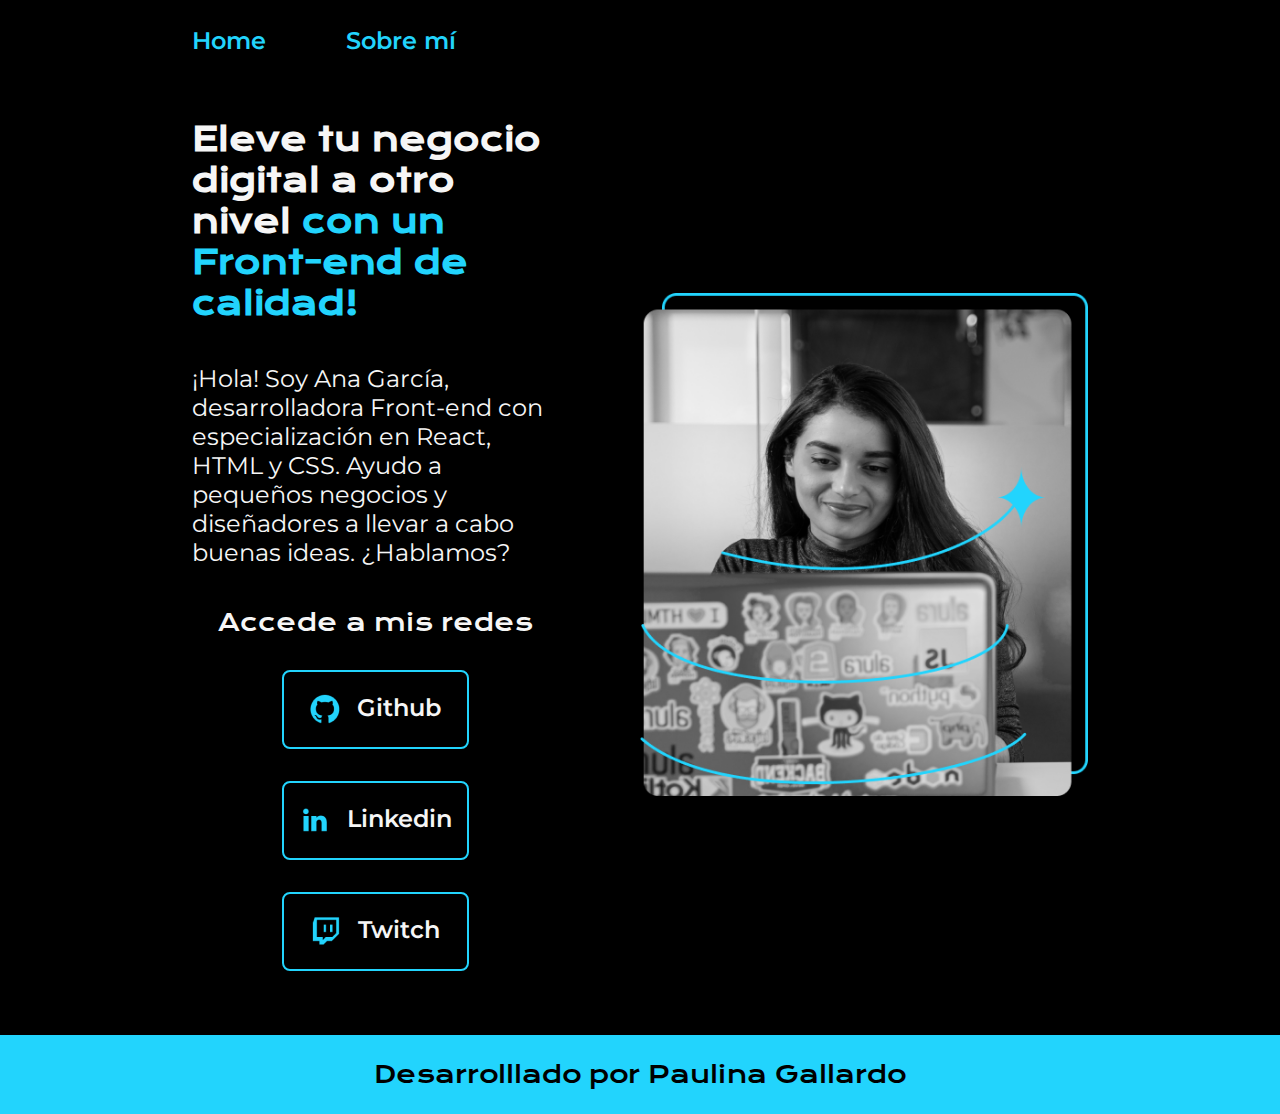
<file: index.html>
<!DOCTYPE html>
<html lang="es-mx">
<head>
    <meta charset="UTF-8"> 
    <meta http-equiv="X-UA-Compatible" content="IE=edge">
    <meta name="viewport" content="width=device-width, initial-scale=1.0">
    <title>Portafolio</title>
    <link rel="stylesheet" href="./styles/style.css">

</head>
<body>
    <header class="header">
        <nav class="header__menu">
            <a class="header__menu__link" href="index.html">Home</a>
            <a class="header__menu__link" href="about.html">Sobre mí</a>
        </nav>
    </header>
    <main class="presentacion">
        <section class="presentacion__contenido">
            <h1 class="presentacion__contenido__titulo">
                Eleve tu negocio digital a otro nivel 
                <strong class="titulo-destaque">con un Front-end de calidad!
                </strong></h1>
                <p class="presentacion__contenido__texto">¡Hola! Soy Ana García, desarrolladora Front-end con
                    especialización en React, HTML y CSS. Ayudo a pequeños
                    negocios y diseñadores a llevar a cabo buenas ideas.
                    ¿Hablamos?

                </p>
                <div class="presentacion__enlaces">
                    <h2 class="presentacion__enlaces__subtitulo">Accede a mis redes</h2>
                    <a class="presentacion__enlaces__link" href="https://github.com/">
                        <img src="./assets/github.png">
                        Github
                    </a>
                    <a class="presentacion__enlaces__link" href="https://linkedin.com/in/">
                        <img src="./assets/linkedin.png">
                        Linkedin
                    </a>
                    <a class="presentacion__enlaces__link" href="https://twitch.tv/">
                        <img src="./assets/twitch.png">
                        Twitch
                    </a>
                </div>
               
        </section>
            <img class="presentacion__imagen"  src="./assets/Imagen.png" alt="Foto de Ana García desarrolando un proyecto">
    </main>
    <footer class="footer">
        <p>Desarrolllado por Paulina Gallardo</p>
    </footer>
</body>
</html>
</file>
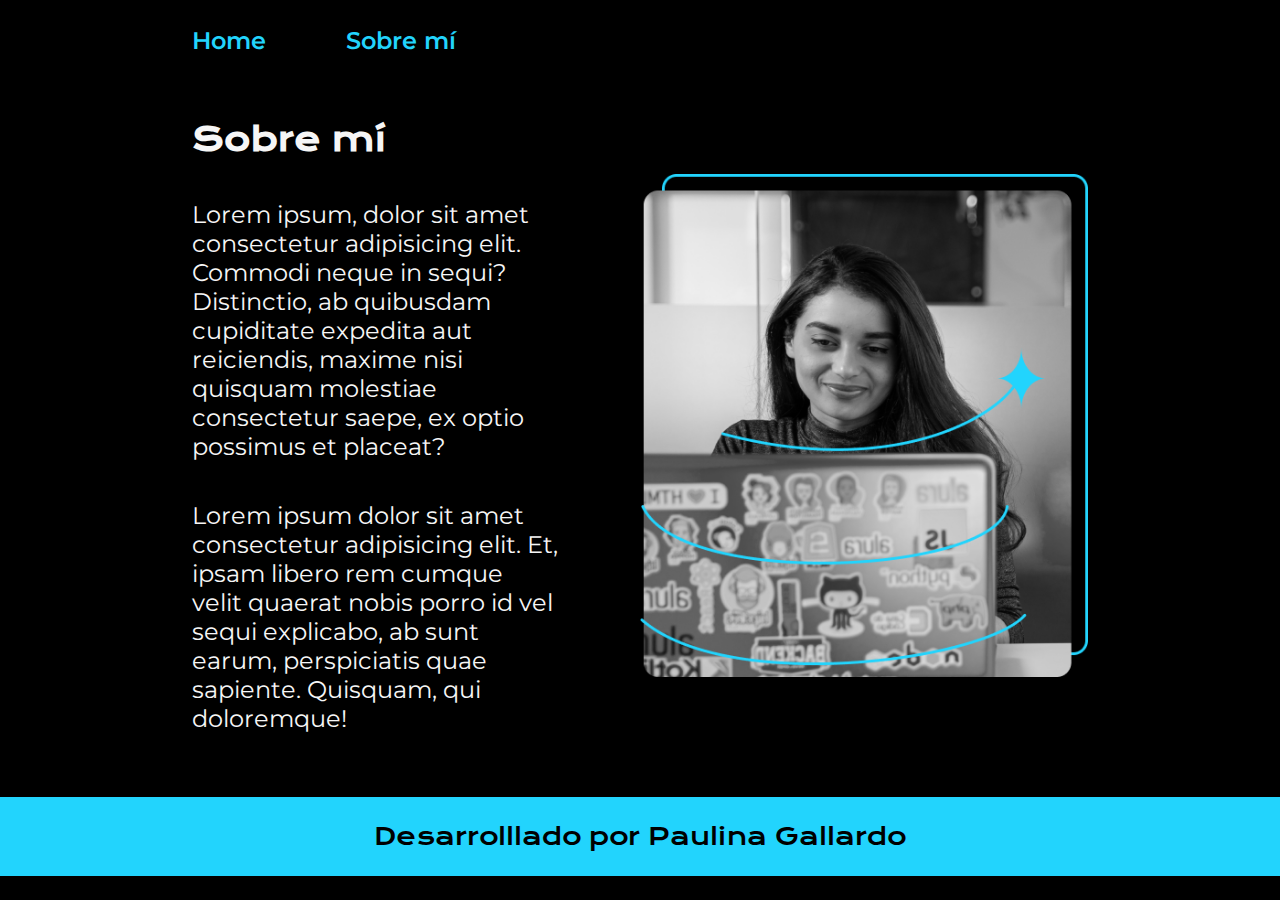
<file: about.html>
<!DOCTYPE html>
<html lang="es-mx">
<head>
    <meta charset="UTF-8">
    <meta name="viewport" content="width=device-width, initial-scale=1.0">
    <title>Sobre mí</title>
    <link rel="stylesheet" href="./styles/style.css">
</head>
<body>
    <header class="header">
        <nav class="header__menu">
            <a class="header__menu__link" href="index.html">Home</a>
            <a class="header__menu__link" href="about.html">Sobre mí</a>
        </nav>
    </header>
    <main class="presentacion">
        <section class="presentacion__contenido">
            <h1 class="presentacion__contenido__titulo">Sobre mí</h1>
            <p class="presentacion__contenido__texto">Lorem ipsum, dolor sit amet consectetur adipisicing elit. Commodi neque in sequi? Distinctio, ab quibusdam cupiditate expedita aut reiciendis, maxime nisi quisquam molestiae consectetur saepe, ex optio possimus et placeat?</p>
            <p class="presentacion__contenido__texto">Lorem ipsum dolor sit amet consectetur adipisicing elit. Et, ipsam libero rem cumque velit quaerat nobis porro id vel sequi explicabo, ab sunt earum, perspiciatis quae sapiente. Quisquam, qui doloremque!</p>
        </section>
        <img class="presentacion__imagen" src="./assets/Imagen.png" alt="Foto de Ana García desarrolando un proyecto">
    </main>
    <footer class="footer">
        <p>Desarrolllado por Paulina Gallardo</p>
    </footer>
</body>
</html>
</file>
<file: styles/style.css>
@import url('https://fonts.googleapis.com/css2?family=Krona+One&family=Montserrat:wght@400;600&display=swap');


:root {
    --color-primaria: #000000;
    --color-secundaria: #F6F6F6;
    --color-terciaria: #22D4FD;
    --color-hover: #272727;

    --fuente-krona: 'Krona One', sans-serif;
    --fuente-montserrat: 'Montserrat', sans-serif;
}

* {
    padding: 0;
    margin:0;
}

body{
    box-sizing: border-box;
    background-color: var(--color-primaria);
    color: var(--color-secundaria);
}

.header{
    padding: 2% 0% 0% 15%;
}

.header__menu{
    display: flex;
    gap: 80px;
}
.header__menu__link{
    font-family: var(--fuente-montserrat);
    font-size: 1.5rem;
    font-weight: 600;
    color: var(--color-terciaria);
    text-decoration: none;

}



.presentacion {
    padding: 5% 15%;
    display: flex;
    align-items: center;
    justify-content: space-between;
    gap: 82px;
}

.presentacion__contenido{
    width: 50%;
    display: flex;
    flex-direction: column;
    gap: 40px;
}


.presentacion__contenido__titulo{
    font-size: 2rem;
    font-family: var(--fuente-krona);
}

.titulo-destaque {
    color: var(--color-terciaria); ;
}

.presentacion__contenido__texto{
    font-size: 1.5rem;
    font-family: var(--fuente-montserrat);
}

.presentacion__enlaces{
    display: flex;
    flex-direction: column;
    justify-content: space-between;
    align-items: center;
    gap: 32px;
}

.presentacion__enlaces__subtitulo{
    font-family: var(--fuente-krona);
    font-weight: 400;
    font-size: 1.5rem;
}
.presentacion__enlaces__link{
      display: flex;
      justify-content: center;
      gap: 16px;
      border: 2px solid var(--color-terciaria);
      width: 50%;
      text-align: center;
      border-radius: 8px;
      font-size: 1.5rem;
      font-weight: 600;
      padding: 21.5px 0;
      text-decoration: none;
      color: var(--color-secundaria);
      font-family: var(--fuente-montserrat);
}

.presentacion__enlaces__link:hover{
    background-color: var(--color-hover);
}

.presentacion__imagen{
    width: 50%;
}

.footer{
    color:var(--color-primaria);
    background-color: var(--color-terciaria);
    padding: 24px;
    text-align: center;
    font-family: var(--fuente-krona);
    font-size: 1.5rem;
    font-weight: 400;
}

@media (max-width: 1200px) {

    .header{
        padding: 10%;
    }

    .header__menu{
        justify-content: center;
    }

    .presentacion{
        flex-direction: column-reverse;
        padding: 5%;
    }

    .presentacion__contenido{
        width: auto;
    }
    
  }
</file>
